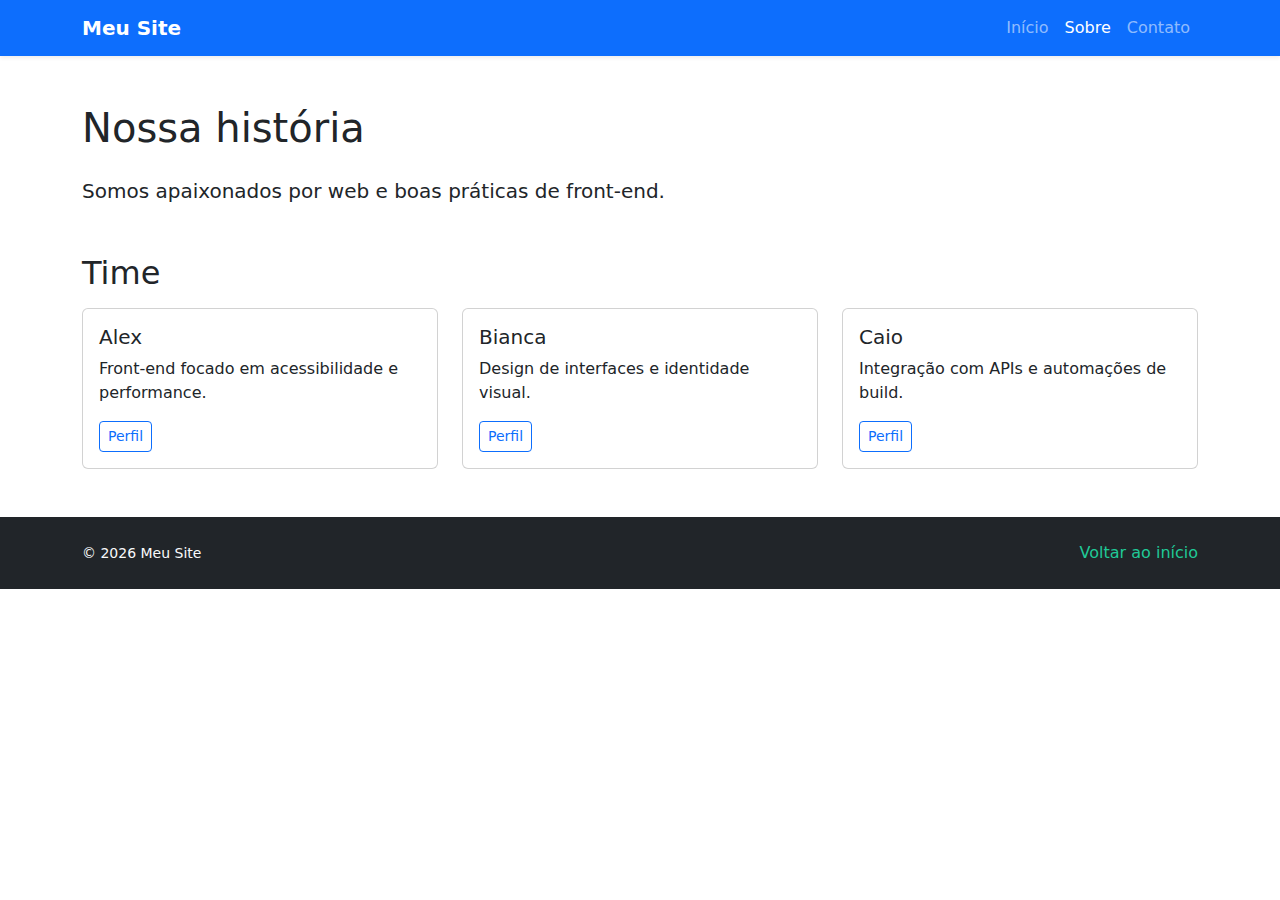
<file: about.html>
<!DOCTYPE html>
<html lang="pt-BR">
  <head>
    <meta charset="utf-8" />
    <meta name="viewport" content="width=device-width, initial-scale=1" />
    <title>Sobre - Meu Site</title>
    <link
      href="https://cdn.jsdelivr.net/npm/bootstrap@5.3.3/dist/css/bootstrap.min.css"
      rel="stylesheet"
      integrity="sha384-QWTKZyjpPEjISv5WaRU9OFeRpok6YctnYmDr5pNlyT2bRjXh0JMhjY6hW+ALEwIH"
      crossorigin="anonymous"
    />
    <link rel="stylesheet" href="styles.css" />
  </head>
  <body>
    <header class="navbar navbar-expand-lg navbar-dark bg-primary shadow-sm">
      <div class="container">
        <a class="navbar-brand fw-bold" href="index.html">Meu Site</a>
        <button class="navbar-toggler" type="button" data-bs-toggle="collapse" data-bs-target="#navbarNav">
          <span class="navbar-toggler-icon"></span>
        </button>
        <nav class="collapse navbar-collapse" id="navbarNav">
          <ul class="navbar-nav ms-auto">
            <li class="nav-item"><a class="nav-link" href="index.html">Início</a></li>
            <li class="nav-item"><a class="nav-link active" aria-current="page" href="about.html">Sobre</a></li>
            <li class="nav-item"><a class="nav-link" href="contact.html">Contato</a></li>
          </ul>
        </nav>
      </div>
    </header>

    <main class="py-5">
      <div class="container">
        <h1 class="mb-4">Nossa história</h1>
        <p class="lead">Somos apaixonados por web e boas práticas de front-end.</p>

        <h2 class="mt-5 mb-3">Time</h2>
        <!-- Grade responsiva com Bootstrap + CSS Grid opcional em telas largas -->
        <div class="row g-4">
          <div class="col-12 col-sm-6 col-lg-4">
            <div class="card h-100 hover-lift">
              <div class="card-body">
                <h5 class="card-title">Alex</h5>
                <p class="card-text">Front-end focado em acessibilidade e performance.</p>
                <a class="btn btn-sm btn-outline-primary" href="#">Perfil</a>
              </div>
            </div>
          </div>
          <div class="col-12 col-sm-6 col-lg-4">
            <div class="card h-100 hover-lift">
              <div class="card-body">
                <h5 class="card-title">Bianca</h5>
                <p class="card-text">Design de interfaces e identidade visual.</p>
                <a class="btn btn-sm btn-outline-primary" href="#">Perfil</a>
              </div>
            </div>
          </div>
          <div class="col-12 col-sm-6 col-lg-4">
            <div class="card h-100 hover-lift">
              <div class="card-body">
                <h5 class="card-title">Caio</h5>
                <p class="card-text">Integração com APIs e automações de build.</p>
                <a class="btn btn-sm btn-outline-primary" href="#">Perfil</a>
              </div>
            </div>
          </div>
        </div>
      </div>
    </main>

    <footer class="py-4 bg-dark text-light">
      <div class="container d-flex flex-column flex-md-row align-items-center justify-content-between gap-2">
        <span class="small">© <span id="ano"></span> Meu Site</span>
        <a class="link-fancy" href="index.html">Voltar ao início</a>
      </div>
    </footer>

    <script src="https://cdn.jsdelivr.net/npm/bootstrap@5.3.3/dist/js/bootstrap.bundle.min.js" integrity="sha384-YvpcrYf0tY3lHB60NNkmXc5s9fDVZLESaAA55NDzOxhy9GkcIdslK1eN7N6jIeHz" crossorigin="anonymous"></script>
    <script>document.getElementById('ano').textContent = new Date().getFullYear();</script>
  </body>
  </html>
</file>
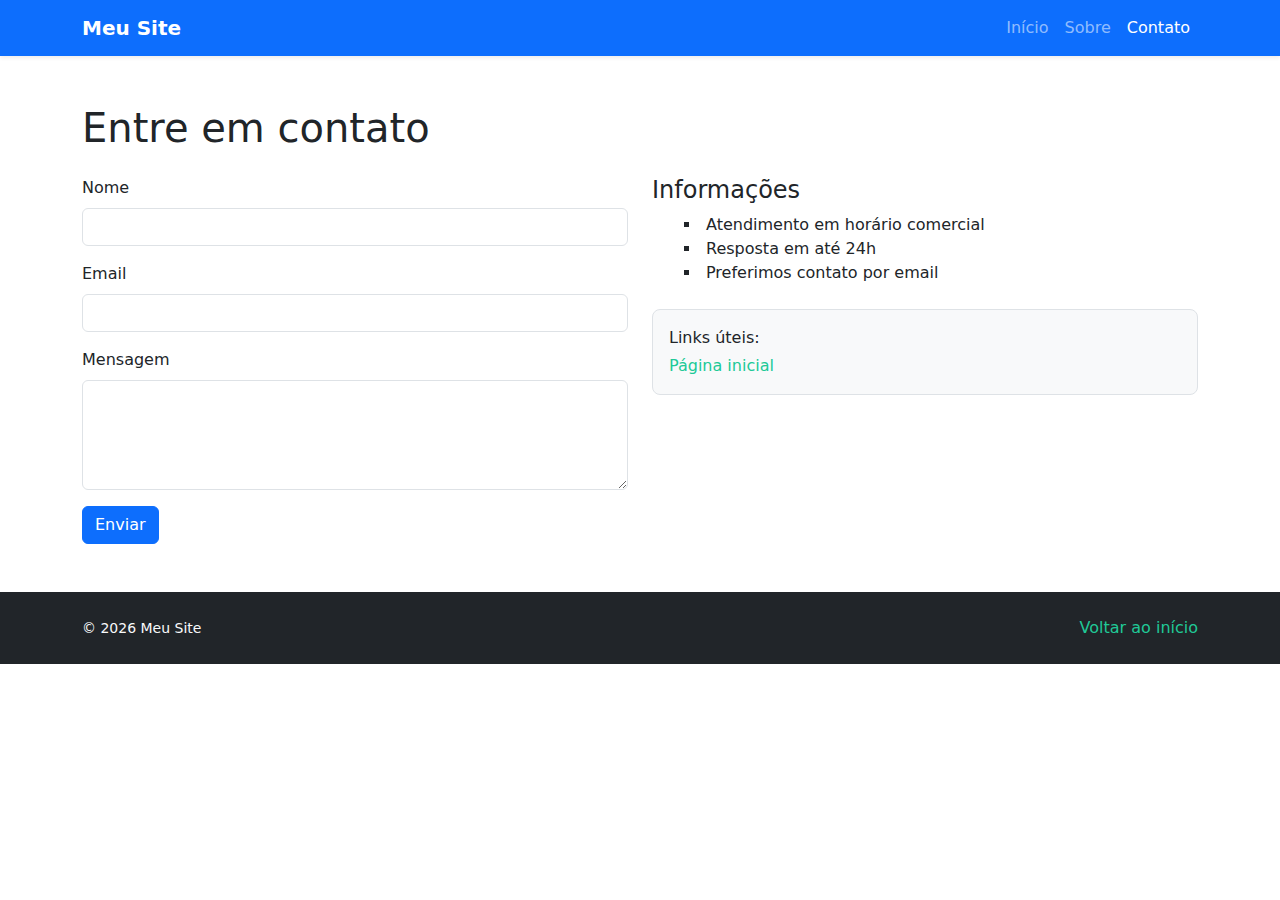
<file: contact.html>
<!DOCTYPE html>
<html lang="pt-BR">
  <head>
    <meta charset="utf-8" />
    <meta name="viewport" content="width=device-width, initial-scale=1" />
    <title>Contato - Meu Site</title>
    <link
      href="https://cdn.jsdelivr.net/npm/bootstrap@5.3.3/dist/css/bootstrap.min.css"
      rel="stylesheet"
      integrity="sha384-QWTKZyjpPEjISv5WaRU9OFeRpok6YctnYmDr5pNlyT2bRjXh0JMhjY6hW+ALEwIH"
      crossorigin="anonymous"
    />
    <link rel="stylesheet" href="styles.css" />
  </head>
  <body>
    <header class="navbar navbar-expand-lg navbar-dark bg-primary shadow-sm">
      <div class="container">
        <a class="navbar-brand fw-bold" href="index.html">Meu Site</a>
        <button class="navbar-toggler" type="button" data-bs-toggle="collapse" data-bs-target="#navbarNav">
          <span class="navbar-toggler-icon"></span>
        </button>
        <nav class="collapse navbar-collapse" id="navbarNav">
          <ul class="navbar-nav ms-auto">
            <li class="nav-item"><a class="nav-link" href="index.html">Início</a></li>
            <li class="nav-item"><a class="nav-link" href="about.html">Sobre</a></li>
            <li class="nav-item"><a class="nav-link active" aria-current="page" href="contact.html">Contato</a></li>
          </ul>
        </nav>
      </div>
    </header>

    <main class="py-5">
      <div class="container">
        <h1 class="mb-4">Entre em contato</h1>
        <div class="row g-4">
          <div class="col-12 col-lg-6">
            <form class="needs-validation" novalidate>
              <div class="mb-3">
                <label for="nome" class="form-label">Nome</label>
                <input type="text" class="form-control" id="nome" required />
                <div class="invalid-feedback">Informe seu nome.</div>
              </div>
              <div class="mb-3">
                <label for="email" class="form-label">Email</label>
                <input type="email" class="form-control" id="email" required />
                <div class="invalid-feedback">Informe um email válido.</div>
              </div>
              <div class="mb-3">
                <label for="mensagem" class="form-label">Mensagem</label>
                <textarea class="form-control" id="mensagem" rows="4" required></textarea>
                <div class="invalid-feedback">Escreva sua mensagem.</div>
              </div>
              <button class="btn btn-primary" type="submit">Enviar</button>
            </form>
          </div>
          <div class="col-12 col-lg-6">
            <h2 class="h4">Informações</h2>
            <ul class="custom-ul">
              <li>Atendimento em horário comercial</li>
              <li>Resposta em até 24h</li>
              <li>Preferimos contato por email</li>
            </ul>
            <div class="mt-4 p-3 border rounded-3 bg-light">
              <p class="mb-1">Links úteis:</p>
              <a class="link-fancy" href="index.html">Página inicial</a>
            </div>
          </div>
        </div>
      </div>
    </main>

    <footer class="py-4 bg-dark text-light">
      <div class="container d-flex flex-column flex-md-row align-items-center justify-content-between gap-2">
        <span class="small">© <span id="ano"></span> Meu Site</span>
        <a class="link-fancy" href="index.html">Voltar ao início</a>
      </div>
    </footer>

    <script src="https://cdn.jsdelivr.net/npm/bootstrap@5.3.3/dist/js/bootstrap.bundle.min.js" integrity="sha384-YvpcrYf0tY3lHB60NNkmXc5s9fDVZLESaAA55NDzOxhy9GkcIdslK1eN7N6jIeHz" crossorigin="anonymous"></script>
    <script>
      // Validação básica do Bootstrap
      (function () {
        'use strict';
        const forms = document.querySelectorAll('.needs-validation');
        Array.from(forms).forEach(function (form) {
          form.addEventListener('submit', function (event) {
            if (!form.checkValidity()) {
              event.preventDefault();
              event.stopPropagation();
            }
            form.classList.add('was-validated');
          });
        });
      })();
      document.getElementById('ano').textContent = new Date().getFullYear();
    </script>
  </body>
  </html>
</file>
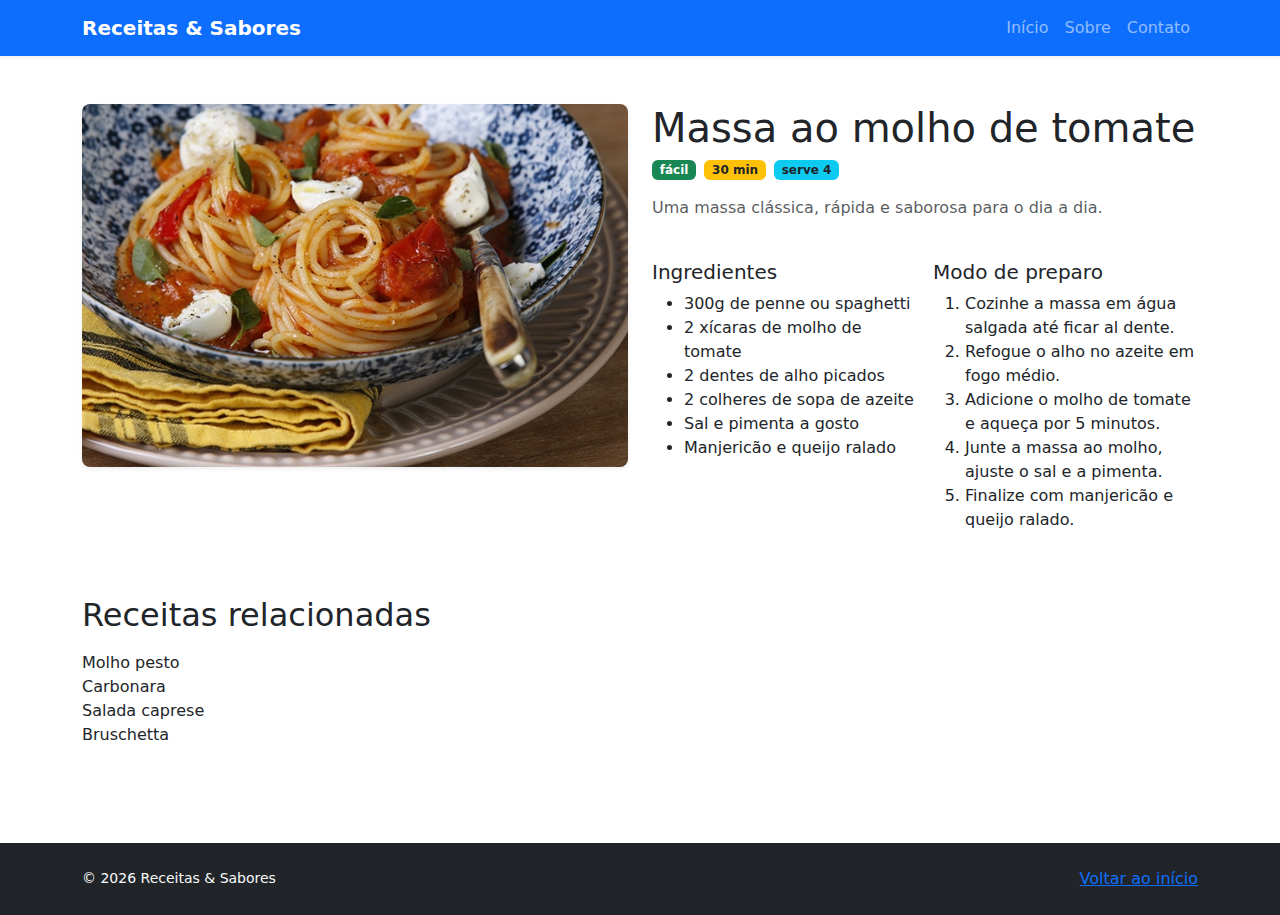
<file: recipe.html>
<!DOCTYPE html>
<html lang="pt-BR">
  <head>
    <meta charset="utf-8" />
    <meta name="viewport" content="width=device-width, initial-scale=1" />
    <title>Massa ao molho de tomate - Receitas & Sabores</title>
    <link href="https://cdn.jsdelivr.net/npm/bootstrap@5.3.3/dist/css/bootstrap.min.css" rel="stylesheet" integrity="sha384-QWTKZyjpPEjISv5WaRU9OFeRpok6YctnYmDr5pNlyT2bRjXh0JMhjY6hW+ALEwIH" crossorigin="anonymous" />
    <link rel="stylesheet" href="styles.css" />
  </head>
  <body>
    <header class="navbar navbar-expand-lg navbar-dark bg-primary shadow-sm">
      <div class="container">
        <a class="navbar-brand fw-bold" href="index.html">Receitas & Sabores</a>
        <button class="navbar-toggler" type="button" data-bs-toggle="collapse" data-bs-target="#navbarNav">
          <span class="navbar-toggler-icon"></span>
        </button>
        <nav class="collapse navbar-collapse" id="navbarNav">
          <ul class="navbar-nav ms-auto">
            <li class="nav-item"><a class="nav-link" href="index.html">Início</a></li>
            <li class="nav-item"><a class="nav-link" href="about.html">Sobre</a></li>
            <li class="nav-item"><a class="nav-link" href="contact.html">Contato</a></li>
          </ul>
        </nav>
      </div>
    </header>

    <main class="py-5">
      <div class="container">
        <div class="row g-4 align-items-start">
          <div class="col-12 col-lg-6">
            <img class="w-100 rounded-3 shadow-sm" src="macar.jpg" alt="Massa ao molho" />
          </div>
          <div class="col-12 col-lg-6">
            <h1 class="mb-2">Massa ao molho de tomate</h1>
            <div class="d-flex gap-2 flex-wrap mb-3">
              <span class="badge bg-success">fácil</span>
              <span class="badge bg-warning text-dark">30 min</span>
              <span class="badge bg-info text-dark">serve 4</span>
            </div>
            <p class="text-muted">Uma massa clássica, rápida e saborosa para o dia a dia.</p>

            <div class="row g-3 mt-4">
              <div class="col-12 col-md-6">
                <h2 class="h5">Ingredientes</h2>
                <ul class="lista-personalizada">
                  <li>300g de penne ou spaghetti</li>
                  <li>2 xícaras de molho de tomate</li>
                  <li>2 dentes de alho picados</li>
                  <li>2 colheres de sopa de azeite</li>
                  <li>Sal e pimenta a gosto</li>
                  <li>Manjericão e queijo ralado</li>
                </ul>
              </div>
              <div class="col-12 col-md-6">
                <h2 class="h5">Modo de preparo</h2>
                <ol class="lista-ordenada-personalizada">
                  <li>Cozinhe a massa em água salgada até ficar al dente.</li>
                  <li>Refogue o alho no azeite em fogo médio.</li>
                  <li>Adicione o molho de tomate e aqueça por 5 minutos.</li>
                  <li>Junte a massa ao molho, ajuste o sal e a pimenta.</li>
                  <li>Finalize com manjericão e queijo ralado.</li>
                </ol>
              </div>
            </div>
          </div>
        </div>

        <section class="py-5">
          <h2 class="mb-3">Receitas relacionadas</h2>
          <div class="grade-exemplo">
            <div class="item-grade">Molho pesto</div>
            <div class="item-grade">Carbonara</div>
            <div class="item-grade">Salada caprese</div>
            <div class="item-grade">Bruschetta</div>
          </div>
        </section>
      </div>
    </main>

    <footer class="py-4 bg-dark text-light">
      <div class="container d-flex flex-column flex-md-row align-items-center justify-content-between gap-2">
        <span class="small">© <span id="ano"></span> Receitas & Sabores</span>
        <a class="link-destaque" href="index.html">Voltar ao início</a>
      </div>
    </footer>

    <script src="https://cdn.jsdelivr.net/npm/bootstrap@5.3.3/dist/js/bootstrap.bundle.min.js" integrity="sha384-YvpcrYf0tY3lHB60NNkmXc5s9fDVZLESaAA55NDzOxhy9GkcIdslK1eN7N6jIeHz" crossorigin="anonymous"></script>
    <script>document.getElementById('ano').textContent = new Date().getFullYear();</script>
  </body>
  </html>
</file>
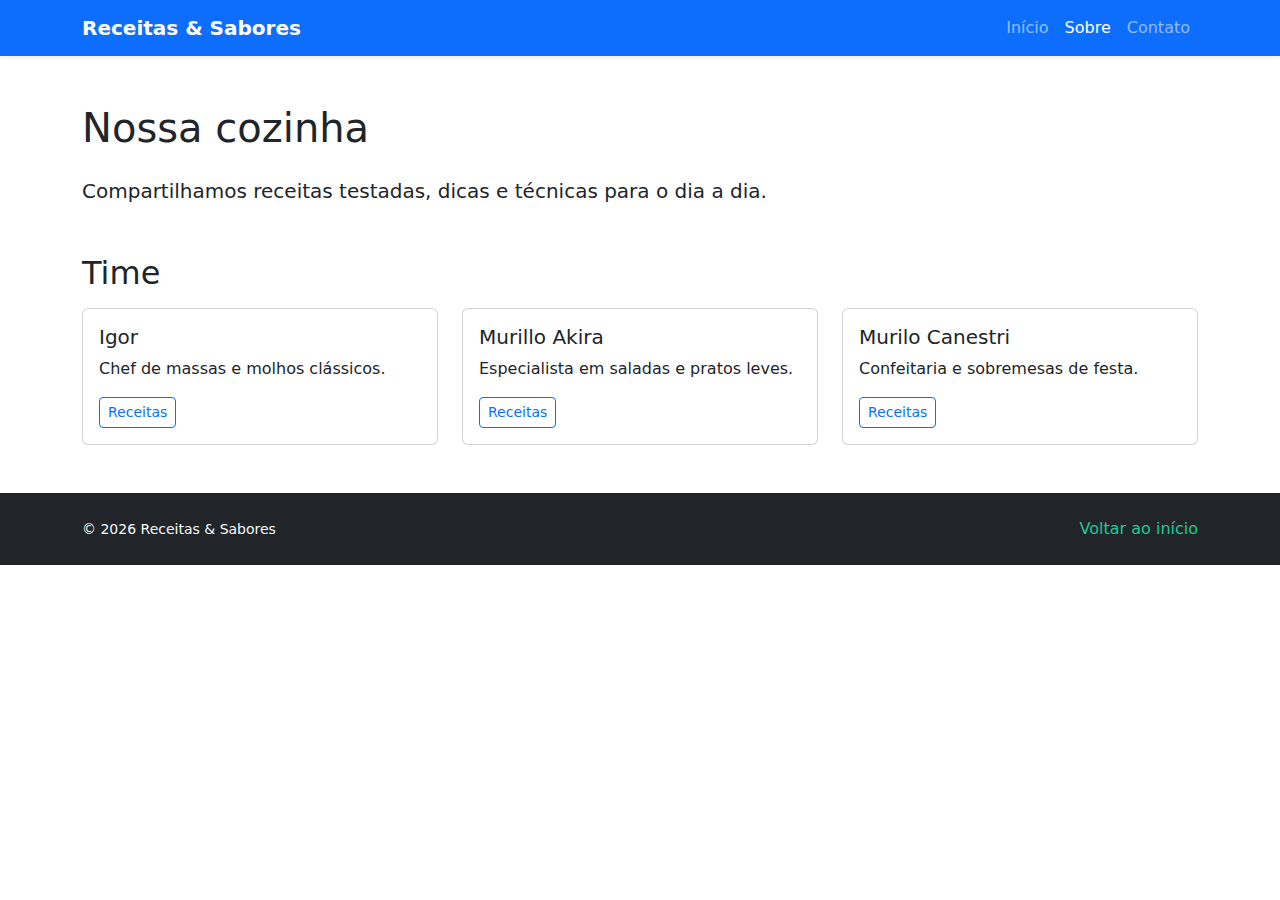
<file: pages/about.html>
<!DOCTYPE html>
<html lang="pt-BR">
  <head>
    <meta charset="utf-8" />
    <meta name="viewport" content="width=device-width, initial-scale=1" />
    <title>Sobre - Receitas & Sabores</title>
    <link
      href="https://cdn.jsdelivr.net/npm/bootstrap@5.3.3/dist/css/bootstrap.min.css"
      rel="stylesheet"
      integrity="sha384-QWTKZyjpPEjISv5WaRU9OFeRpok6YctnYmDr5pNlyT2bRjXh0JMhjY6hW+ALEwIH"
      crossorigin="anonymous"
    />
    <link rel="stylesheet" href="../assets/css/styles.css" />
  </head>
  <body>
    <header class="navbar navbar-expand-lg navbar-dark bg-primary shadow-sm">
      <div class="container">
        <a class="navbar-brand fw-bold" href="../index.html">Receitas & Sabores</a>
        <button class="navbar-toggler" type="button" data-bs-toggle="collapse" data-bs-target="#navbarNav">
          <span class="navbar-toggler-icon"></span>
        </button>
        <nav class="collapse navbar-collapse" id="navbarNav">
          <ul class="navbar-nav ms-auto">
            <li class="nav-item"><a class="nav-link" href="../index.html">Início</a></li>
            <li class="nav-item"><a class="nav-link active" aria-current="page" href="about.html">Sobre</a></li>
            <li class="nav-item"><a class="nav-link" href="contact.html">Contato</a></li>
          </ul>
        </nav>
      </div>
    </header>

    <main class="py-5">
      <div class="container">
        <h1 class="mb-4">Nossa cozinha</h1>
        <p class="lead">Compartilhamos receitas testadas, dicas e técnicas para o dia a dia.</p>

        <h2 class="mt-5 mb-3">Time</h2>
        <!-- Grade responsiva com Bootstrap + CSS Grid opcional em telas largas -->
        <div class="row g-4">
          <div class="col-12 col-sm-6 col-lg-4">
            <div class="card h-100 flutuar-ao-passar">
              <div class="card-body">
                <h5 class="card-title">Igor</h5>
                <p class="card-text">Chef de massas e molhos clássicos.</p>
                <a class="btn btn-sm btn-outline-primary" href="recipe.html">Receitas</a>
              </div>
            </div>
          </div>
          <div class="col-12 col-sm-6 col-lg-4">
            <div class="card h-100 flutuar-ao-passar">
              <div class="card-body">
                <h5 class="card-title">Murillo Akira</h5>
                <p class="card-text">Especialista em saladas e pratos leves.</p>
                <a class="btn btn-sm btn-outline-primary" href="recipe.html">Receitas</a>
              </div>
            </div>
          </div>
          <div class="col-12 col-sm-6 col-lg-4">
            <div class="card h-100 flutuar-ao-passar">
              <div class="card-body">
                <h5 class="card-title">Murilo Canestri</h5>
                <p class="card-text">Confeitaria e sobremesas de festa.</p>
                <a class="btn btn-sm btn-outline-primary" href="recipe.html">Receitas</a>
              </div>
            </div>
          </div>
        </div>
      </div>
    </main>

    <footer class="py-4 bg-dark text-light">
      <div class="container d-flex flex-column flex-md-row align-items-center justify-content-between gap-2">
        <span class="small">© <span id="ano"></span> Receitas & Sabores</span>
        <a class="link-destaque" href="../index.html">Voltar ao início</a>
      </div>
    </footer>

    <script src="https://cdn.jsdelivr.net/npm/bootstrap@5.3.3/dist/js/bootstrap.bundle.min.js" integrity="sha384-YvpcrYf0tY3lHB60NNkmXc5s9fDVZLESaAA55NDzOxhy9GkcIdslK1eN7N6jIeHz" crossorigin="anonymous"></script>
    <script>document.getElementById('ano').textContent = new Date().getFullYear();</script>
  </body>
  </html>
</file>
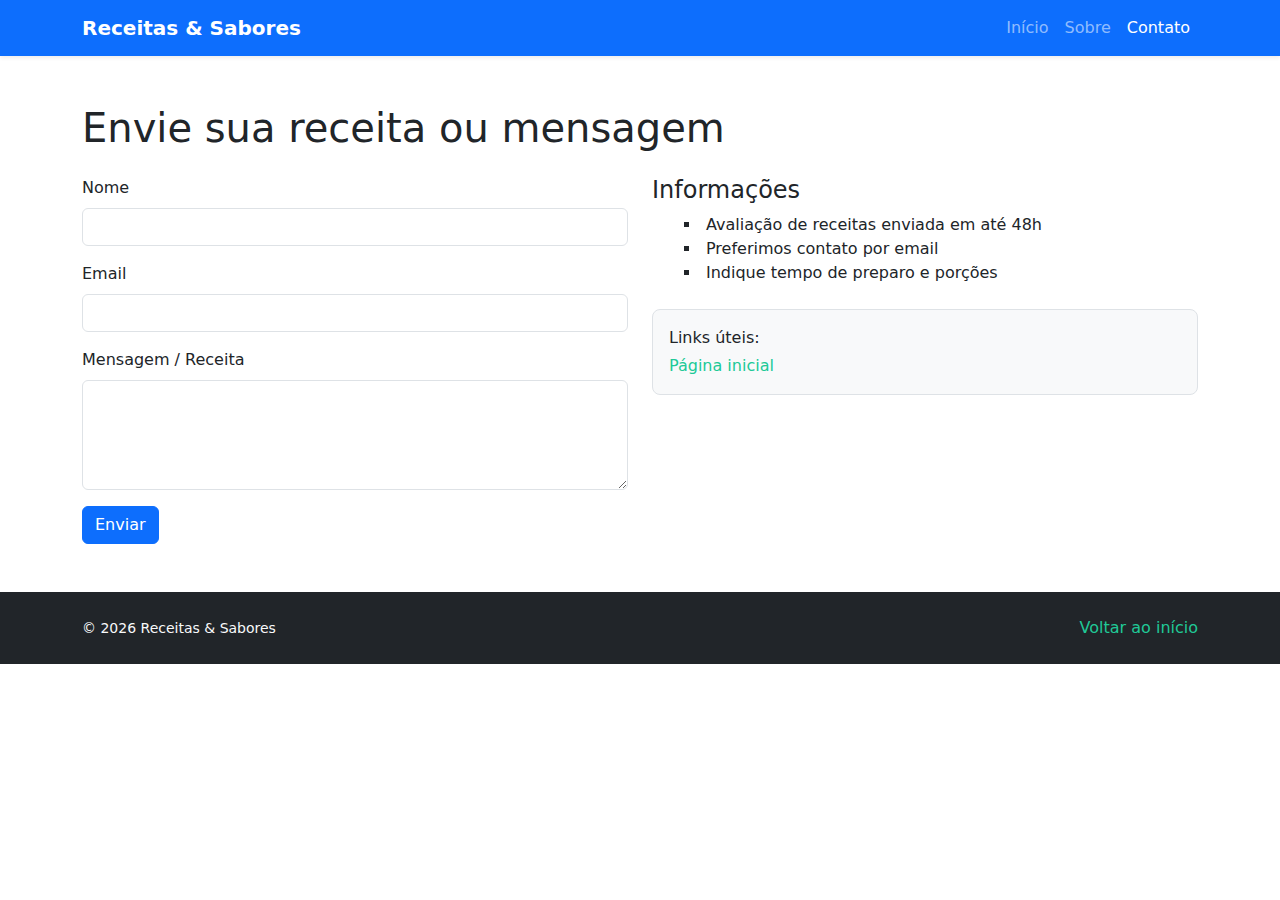
<file: pages/contact.html>
<!DOCTYPE html>
<html lang="pt-BR">
  <head>
    <meta charset="utf-8" />
    <meta name="viewport" content="width=device-width, initial-scale=1" />
    <title>Contato - Receitas & Sabores</title>
    <link
      href="https://cdn.jsdelivr.net/npm/bootstrap@5.3.3/dist/css/bootstrap.min.css"
      rel="stylesheet"
      integrity="sha384-QWTKZyjpPEjISv5WaRU9OFeRpok6YctnYmDr5pNlyT2bRjXh0JMhjY6hW+ALEwIH"
      crossorigin="anonymous"
    />
    <link rel="stylesheet" href="../assets/css/styles.css" />
  </head>
  <body>
    <header class="navbar navbar-expand-lg navbar-dark bg-primary shadow-sm">
      <div class="container">
        <a class="navbar-brand fw-bold" href="../index.html">Receitas & Sabores</a>
        <button class="navbar-toggler" type="button" data-bs-toggle="collapse" data-bs-target="#navbarNav">
          <span class="navbar-toggler-icon"></span>
        </button>
        <nav class="collapse navbar-collapse" id="navbarNav">
          <ul class="navbar-nav ms-auto">
            <li class="nav-item"><a class="nav-link" href="../index.html">Início</a></li>
            <li class="nav-item"><a class="nav-link" href="about.html">Sobre</a></li>
            <li class="nav-item"><a class="nav-link active" aria-current="page" href="contact.html">Contato</a></li>
          </ul>
        </nav>
      </div>
    </header>

    <main class="py-5">
      <div class="container">
        <h1 class="mb-4">Envie sua receita ou mensagem</h1>
        <div class="row g-4">
          <div class="col-12 col-lg-6">
            <form class="needs-validation" novalidate>
              <div class="mb-3">
                <label for="nome" class="form-label">Nome</label>
                <input type="text" class="form-control" id="nome" required />
                <div class="invalid-feedback">Informe seu nome.</div>
              </div>
              <div class="mb-3">
                <label for="email" class="form-label">Email</label>
                <input type="email" class="form-control" id="email" required />
                <div class="invalid-feedback">Informe um email válido.</div>
              </div>
              <div class="mb-3">
                <label for="mensagem" class="form-label">Mensagem / Receita</label>
                <textarea class="form-control" id="mensagem" rows="4" required></textarea>
                <div class="invalid-feedback">Escreva sua mensagem.</div>
              </div>
              <button class="btn btn-primary" type="submit">Enviar</button>
            </form>
          </div>
          <div class="col-12 col-lg-6">
            <h2 class="h4">Informações</h2>
            <ul class="lista-personalizada">
              <li>Avaliação de receitas enviada em até 48h</li>
              <li>Preferimos contato por email</li>
              <li>Indique tempo de preparo e porções</li>
            </ul>
            <div class="mt-4 p-3 border rounded-3 bg-light">
              <p class="mb-1">Links úteis:</p>
              <a class="link-destaque" href="index.html">Página inicial</a>
            </div>
          </div>
        </div>
      </div>
    </main>

    <footer class="py-4 bg-dark text-light">
      <div class="container d-flex flex-column flex-md-row align-items-center justify-content-between gap-2">
        <span class="small">© <span id="ano"></span> Receitas & Sabores</span>
        <a class="link-destaque" href="../index.html">Voltar ao início</a>
      </div>
    </footer>

    <script src="https://cdn.jsdelivr.net/npm/bootstrap@5.3.3/dist/js/bootstrap.bundle.min.js" integrity="sha384-YvpcrYf0tY3lHB60NNkmXc5s9fDVZLESaAA55NDzOxhy9GkcIdslK1eN7N6jIeHz" crossorigin="anonymous"></script>
    <script>
      // Validação básica do Bootstrap
      (function () {
        'use strict';
        const forms = document.querySelectorAll('.needs-validation');
        Array.from(forms).forEach(function (form) {
          form.addEventListener('submit', function (event) {
            if (!form.checkValidity()) {
              event.preventDefault();
              event.stopPropagation();
            }
            form.classList.add('was-validated');
          });
        });
      })();
      document.getElementById('ano').textContent = new Date().getFullYear();
    </script>
  </body>
  </html>
</file>
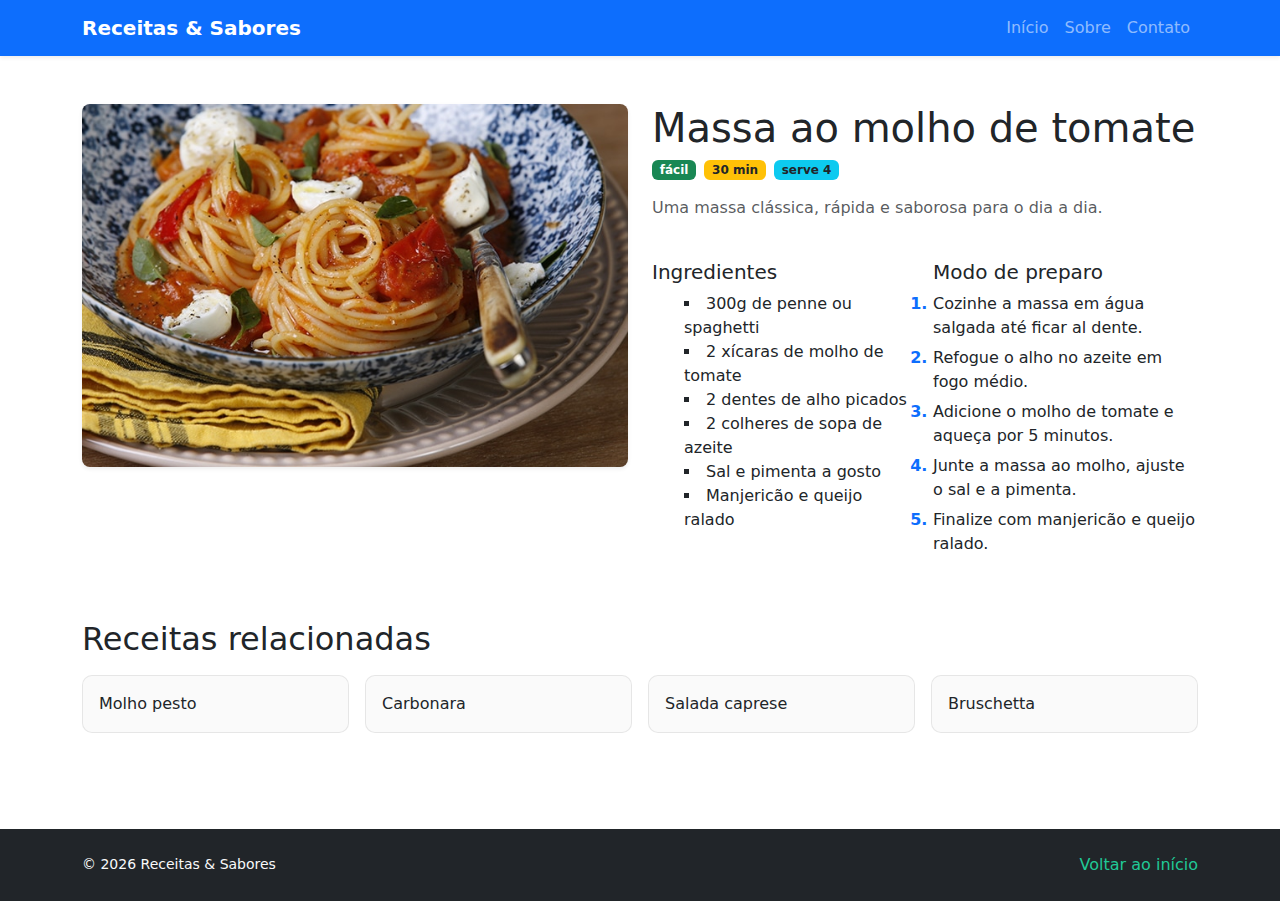
<file: pages/recipe.html>
<!DOCTYPE html>
<html lang="pt-BR">
  <head>
    <meta charset="utf-8" />
    <meta name="viewport" content="width=device-width, initial-scale=1" />
    <title>Massa ao molho de tomate - Receitas & Sabores</title>
    <link href="https://cdn.jsdelivr.net/npm/bootstrap@5.3.3/dist/css/bootstrap.min.css" rel="stylesheet" integrity="sha384-QWTKZyjpPEjISv5WaRU9OFeRpok6YctnYmDr5pNlyT2bRjXh0JMhjY6hW+ALEwIH" crossorigin="anonymous" />
    <link rel="stylesheet" href="../assets/css/styles.css" />
  </head>
  <body>
    <header class="navbar navbar-expand-lg navbar-dark bg-primary shadow-sm">
      <div class="container">
        <a class="navbar-brand fw-bold" href="../index.html">Receitas & Sabores</a>
        <button class="navbar-toggler" type="button" data-bs-toggle="collapse" data-bs-target="#navbarNav">
          <span class="navbar-toggler-icon"></span>
        </button>
        <nav class="collapse navbar-collapse" id="navbarNav">
          <ul class="navbar-nav ms-auto">
            <li class="nav-item"><a class="nav-link" href="../index.html">Início</a></li>
            <li class="nav-item"><a class="nav-link" href="about.html">Sobre</a></li>
            <li class="nav-item"><a class="nav-link" href="contact.html">Contato</a></li>
          </ul>
        </nav>
      </div>
    </header>

    <main class="py-5">
      <div class="container">
        <div class="row g-4 align-items-start">
          <div class="col-12 col-lg-6">
            <img class="w-100 rounded-3 shadow-sm" src="../assets/img/macar.jpg" alt="Massa ao molho" />
          </div>
          <div class="col-12 col-lg-6">
            <h1 class="mb-2">Massa ao molho de tomate</h1>
            <div class="d-flex gap-2 flex-wrap mb-3">
              <span class="badge bg-success">fácil</span>
              <span class="badge bg-warning text-dark">30 min</span>
              <span class="badge bg-info text-dark">serve 4</span>
            </div>
            <p class="text-muted">Uma massa clássica, rápida e saborosa para o dia a dia.</p>

            <div class="row g-3 mt-4">
              <div class="col-12 col-md-6">
                <h2 class="h5">Ingredientes</h2>
                <ul class="lista-personalizada">
                  <li>300g de penne ou spaghetti</li>
                  <li>2 xícaras de molho de tomate</li>
                  <li>2 dentes de alho picados</li>
                  <li>2 colheres de sopa de azeite</li>
                  <li>Sal e pimenta a gosto</li>
                  <li>Manjericão e queijo ralado</li>
                </ul>
              </div>
              <div class="col-12 col-md-6">
                <h2 class="h5">Modo de preparo</h2>
                <ol class="lista-ordenada-personalizada">
                  <li>Cozinhe a massa em água salgada até ficar al dente.</li>
                  <li>Refogue o alho no azeite em fogo médio.</li>
                  <li>Adicione o molho de tomate e aqueça por 5 minutos.</li>
                  <li>Junte a massa ao molho, ajuste o sal e a pimenta.</li>
                  <li>Finalize com manjericão e queijo ralado.</li>
                </ol>
              </div>
            </div>
          </div>
        </div>

        <section class="py-5">
          <h2 class="mb-3">Receitas relacionadas</h2>
          <div class="grade-exemplo">
            <div class="item-grade">Molho pesto</div>
            <div class="item-grade">Carbonara</div>
            <div class="item-grade">Salada caprese</div>
            <div class="item-grade">Bruschetta</div>
          </div>
        </section>
      </div>
    </main>

    <footer class="py-4 bg-dark text-light">
      <div class="container d-flex flex-column flex-md-row align-items-center justify-content-between gap-2">
        <span class="small">© <span id="ano"></span> Receitas & Sabores</span>
        <a class="link-destaque" href="../index.html">Voltar ao início</a>
      </div>
    </footer>

    <script src="https://cdn.jsdelivr.net/npm/bootstrap@5.3.3/dist/js/bootstrap.bundle.min.js" integrity="sha384-YvpcrYf0tY3lHB60NNkmXc5s9fDVZLESaAA55NDzOxhy9GkcIdslK1eN7N6jIeHz" crossorigin="anonymous"></script>
    <script>document.getElementById('ano').textContent = new Date().getFullYear();</script>
  </body>
  </html>
</file>
<file: styles.css>
:root {
  --brand-start: #0d6efd; /* Bootstrap primary */
  --brand-end: #6610f2;   /* Bootstrap purple */
  --fancy: #20c997;       /* teal */
}

/* Texto com gradiente */
.text-gradient {
  background: linear-gradient(90deg, var(--brand-start), var(--brand-end));
  -webkit-background-clip: text;
  background-clip: text;
  color: transparent;
}

/* Seção hero demonstra Flexbox (estrutura no HTML) */
.hero {
  min-height: 50vh;
  background: linear-gradient(180deg, rgba(13, 110, 253, 0.08), rgba(102, 16, 242, 0.08));
}

/* Box model demo */
.box-demo {
  margin: 12px;            /* margem externa */
  border: 3px dashed var(--brand-start);
  padding: 20px;           /* espaçamento interno */
  border-radius: 12px;
  background-color: #ffffff;
  box-shadow: 0 8px 24px rgba(0, 0, 0, 0.08);
}

/* Listas personalizadas */
.custom-ul {
  list-style: square inside;
}
.custom-ol {
  counter-reset: item;
  padding-left: 0;
}
.custom-ol li {
  counter-increment: item;
  margin: 6px 0;
}
.custom-ol li::marker {
  content: counters(item, '.') '. ';
  color: var(--brand-start);
  font-weight: 700;
}

/* Pseudo-classes para links e botões */
.link-fancy {
  color: var(--fancy);
  text-decoration: none;
  position: relative;
}
.link-fancy::after {
  content: '';
  position: absolute;
  left: 0;
  bottom: -2px;
  width: 0;
  height: 2px;
  background: var(--fancy);
  transition: width 200ms ease-in-out;
}
.link-fancy:hover::after,
.link-fancy:focus::after {
  width: 100%;
}
.link-fancy:active {
  opacity: 0.8;
}

/* Efeito hover para cards */
.hover-lift {
  transition: transform 180ms ease, box-shadow 180ms ease;
}
.hover-lift:hover {
  transform: translateY(-3px);
  box-shadow: 0 10px 24px rgba(0, 0, 0, 0.15);
}

/* Demonstração de CSS Grid */
.grid-demo {
  display: grid;
  grid-template-columns: repeat(auto-fit, minmax(180px, 1fr));
  gap: 16px;
}
.grid-item {
  padding: 16px;
  border-radius: 10px;
  background: #fafafa;
  border: 1px solid rgba(0, 0, 0, 0.08);
}
</file>
<file: assets/css/styles.css>
:root {
  --brand-start: #0d6efd; /* Bootstrap primary */
  --brand-end: #6610f2;   /* Bootstrap purple */
  --fancy: #20c997;       /* teal */
}

/* Texto com gradiente */
.texto-degrade {
  background: linear-gradient(90deg, var(--brand-start), var(--brand-end));
  -webkit-background-clip: text;
  background-clip: text;
  color: transparent;
}

/* Seção hero demonstra Flexbox (estrutura no HTML) */
.destaque {
  min-height: 50vh;
  background: linear-gradient(180deg, rgba(13, 110, 253, 0.08), rgba(102, 16, 242, 0.08));
}

/* Box model demo */
.caixa-demonstracao {
  margin: 12px;            /* margem externa */
  border: 3px dashed var(--brand-start);
  padding: 20px;           /* espaçamento interno */
  border-radius: 12px;
  background-color: #ffffff;
  box-shadow: 0 8px 24px rgba(0, 0, 0, 0.08);
}

/* Listas personalizadas */
.lista-personalizada {
  list-style: square inside;
}
.lista-ordenada-personalizada {
  counter-reset: item;
  padding-left: 0;
}
.lista-ordenada-personalizada li {
  counter-increment: item;
  margin: 6px 0;
}
.lista-ordenada-personalizada li::marker {
  content: counters(item, '.') '. ';
  color: var(--brand-start);
  font-weight: 700;
}

/* Pseudo-classes para links e botões */
.link-destaque {
  color: var(--fancy);
  text-decoration: none;
  position: relative;
}
.link-destaque::after {
  content: '';
  position: absolute;
  left: 0;
  bottom: -2px;
  width: 0;
  height: 2px;
  background: var(--fancy);
  transition: width 200ms ease-in-out;
}
.link-destaque:hover::after,
.link-destaque:focus::after {
  width: 100%;
}
.link-destaque:active {
  opacity: 0.8;
}

/* Efeito hover para cards */
.flutuar-ao-passar {
  transition: transform 180ms ease, box-shadow 180ms ease;
}
.flutuar-ao-passar:hover {
  transform: translateY(-3px);
  box-shadow: 0 10px 24px rgba(0, 0, 0, 0.15);
}

/* Demonstração de CSS Grid */
.grade-exemplo {
  display: grid;
  grid-template-columns: repeat(auto-fit, minmax(180px, 1fr));
  gap: 16px;
}
.item-grade {
  padding: 16px;
  border-radius: 10px;
  background: #fafafa;
  border: 1px solid rgba(0, 0, 0, 0.08);
}

/* Receitas: ajustes visuais */
.card-img-top {
  object-fit: cover;
  height: 200px;
}
</file>
